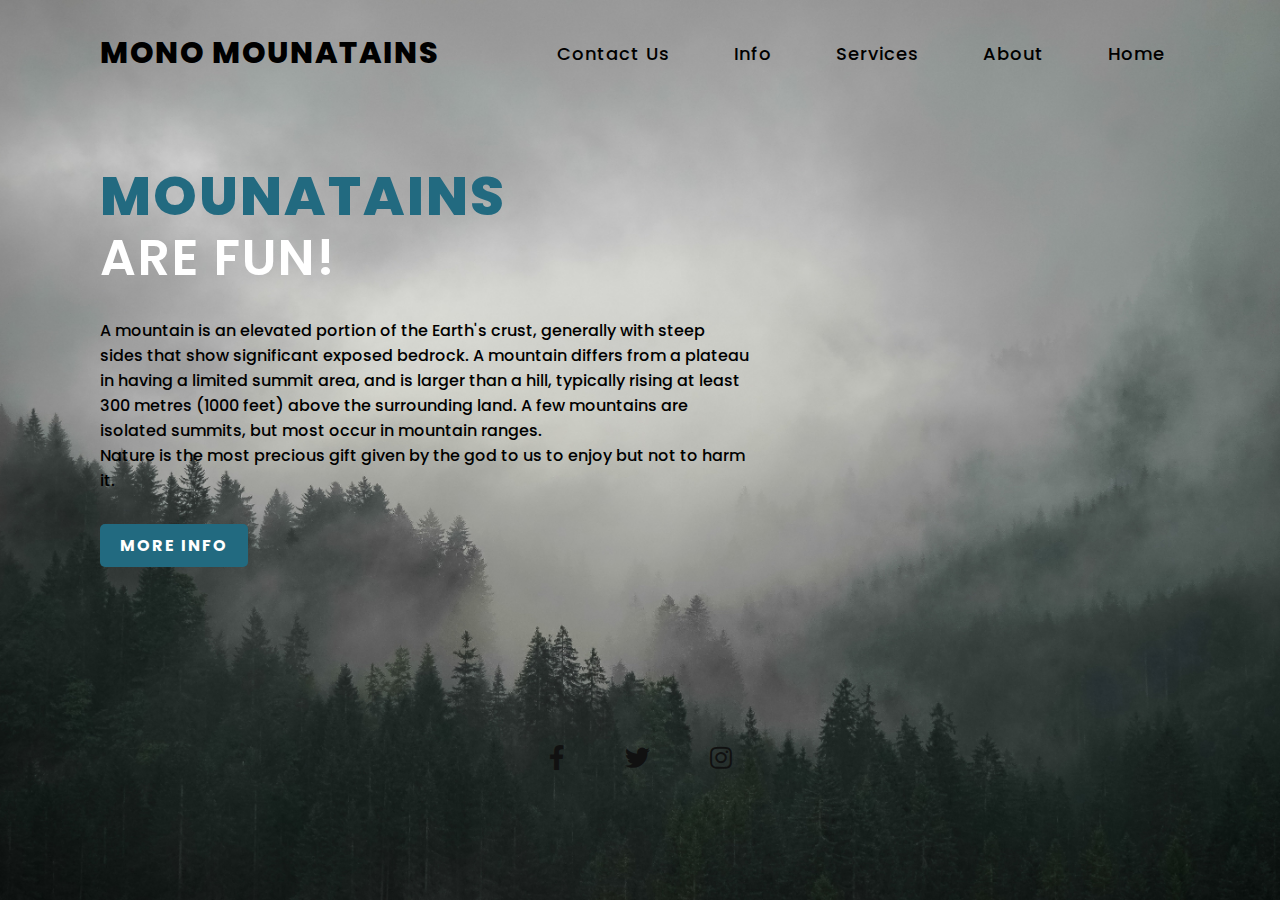
<file: Level 1 Task 1 Final/index.html>
<!DOCTYPE html>
<html lang="en" dir="ltr">
  <head>
    <meta charset="utf-8">
    <meta name="viewport" content="width=device-width, initial-scale=1.0">
    <title>Landing Page</title>
    <link rel="stylesheet" href="landingpage.css">
    <link rel="stylesheet" href="https://cdnjs.cloudflare.com/ajax/libs/font-awesome/5.14.0/css/all.min.css">
  </head>
  <body>

    <section>
      <input type="checkbox" id="check">
      <header>
        </div>
        <h2><a href="#" class="logo">MONO Mounatains</a></h2>
        <div class="navigation">
          <a href="#">Contact Us</a>
          <a href="#">Info</a>
          <a href="#">Services</a>
          <a href="#">About</a>
          <a href="#">Home</a>
        </div>
        <label for="check">
        <i class="fas fa-bars menu-btn"></i>
        <i class="fas fa-times close-btn"></i>
        </label>
      </header>
      <div class="content">
        <div class="info">
          <h2>Mounatains <br><span>Are Fun!</span></h2>
          <p>A mountain is an elevated portion of the Earth's crust, generally with steep sides that show significant exposed bedrock. A mountain differs from a plateau in having a limited summit area, and is larger than a hill, typically rising at least 300 metres (1000 feet) above the surrounding land. A few mountains are isolated summits, but most occur in mountain ranges.<br>Nature is the most precious gift given by the god to us to enjoy but not to harm it.</p>
          <a href="#" class="info-btn">More info</a>
        </div>
      </div>
      <div class="media-icons">
        <a href="#"><i class="fab fa-facebook-f"></i></a>
        <a href="#"><i class="fab fa-twitter"></i></a>
        <a href="#"><i class="fab fa-instagram"></i></a>
      </div>
    </section>

  </body>
</html>
</file>
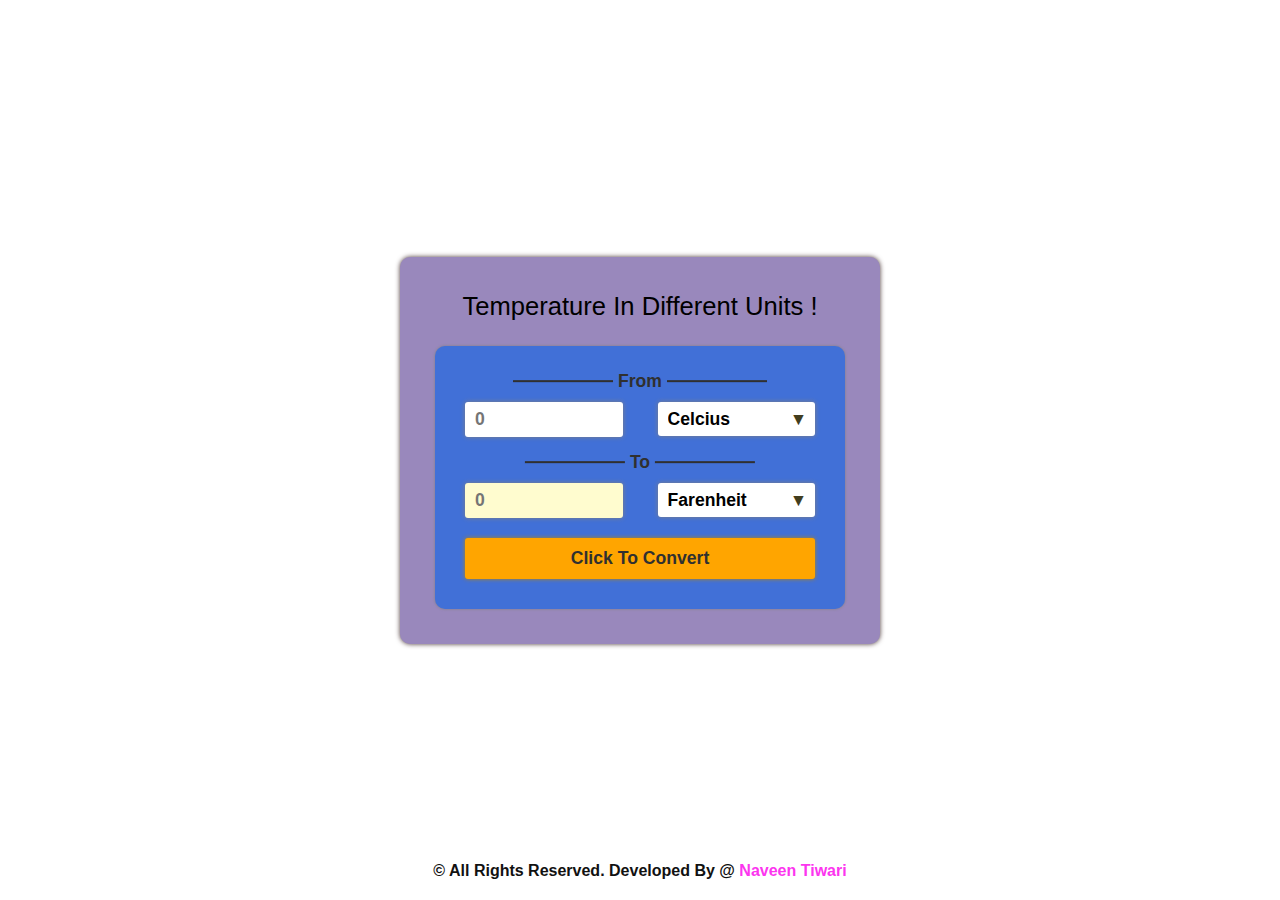
<file: Level 1 Task 3 Final/index.html>
<!DOCTYPE html>
<html lang="en">
  <head>
    <meta charset="UTF-8" />
    <meta http-equiv="X-UA-Compatible" content="IE=edge" />
    <meta name="viewport" content="width=device-width, initial-scale=1.0" />
    <meta name="theme-color" content="blue" />
    <meta name="author" content="Naveen-Tiwari" />
    <title>Temperature converter</title>
    <!-- custom stylesheet link -->
    <link rel="stylesheet" href="./style.css" />
  </head>
  <body>
    <div id="content-container">
      <h2 id="container-heading">Temperature In Different Units !</h2>
      <!-- calculation container -->
      <div id="calculations-container">
        <!-- Input division -->
        <div class="content-division">
          <div class="division-heading">From</div>
          <div class="inputs-container">
            <!-- input box -->
            <input
              type="number"
              class="input-field inputs"
              name="input"
              id="input-box"
              placeholder="0"
              required
            />
            <!-- input dropdown -->
            <div class="dropdown-container">
              <select class="dropdown inputs" id="input-dropdown">
                <option value="Celcius" selected>Celcius</option>
                <option value="Farenheit">Farenheit</option>
                <option value="Kelvin">Kelvin</option>
              </select>
            </div>
          </div>
        </div>
        <!-- Result division -->
        <div class="content-division">
          <div class="division-heading">To</div>
          <div class="inputs-container">
            <!-- result box -->
            <input
              type="text"
              class="input-field inputs"
              name="result"
              id="result-box"
              placeholder="0"
              disabled
            />
            <!-- result dropdown -->
            <div class="dropdown-container">
              <select class="dropdown inputs" id="result-dropdown">
                <option value="Farenheit" selected>Farenheit</option>
                <option value="Celcius">Celcius</option>
                <option value="Kelvin">Kelvin</option>
              </select>
            </div>
          </div>
        </div>
        <!-- button -->
        <button id="convert-btn" class="inputs" onclick="converter()">
          Click To Convert
        </button>
      </div>
    </div>
    <!-- footer -->
    <footer>
      &#169; All Rights Reserved. Developed By @
      <a href="https://www.linkedin.com/in/naveen-t-a68618124/" target="_blank">
        Naveen Tiwari
      </a>
    </footer>
    <!-- custom javascript link -->
    <script src="./script.js"></script>
  </body>
</html>
</file>
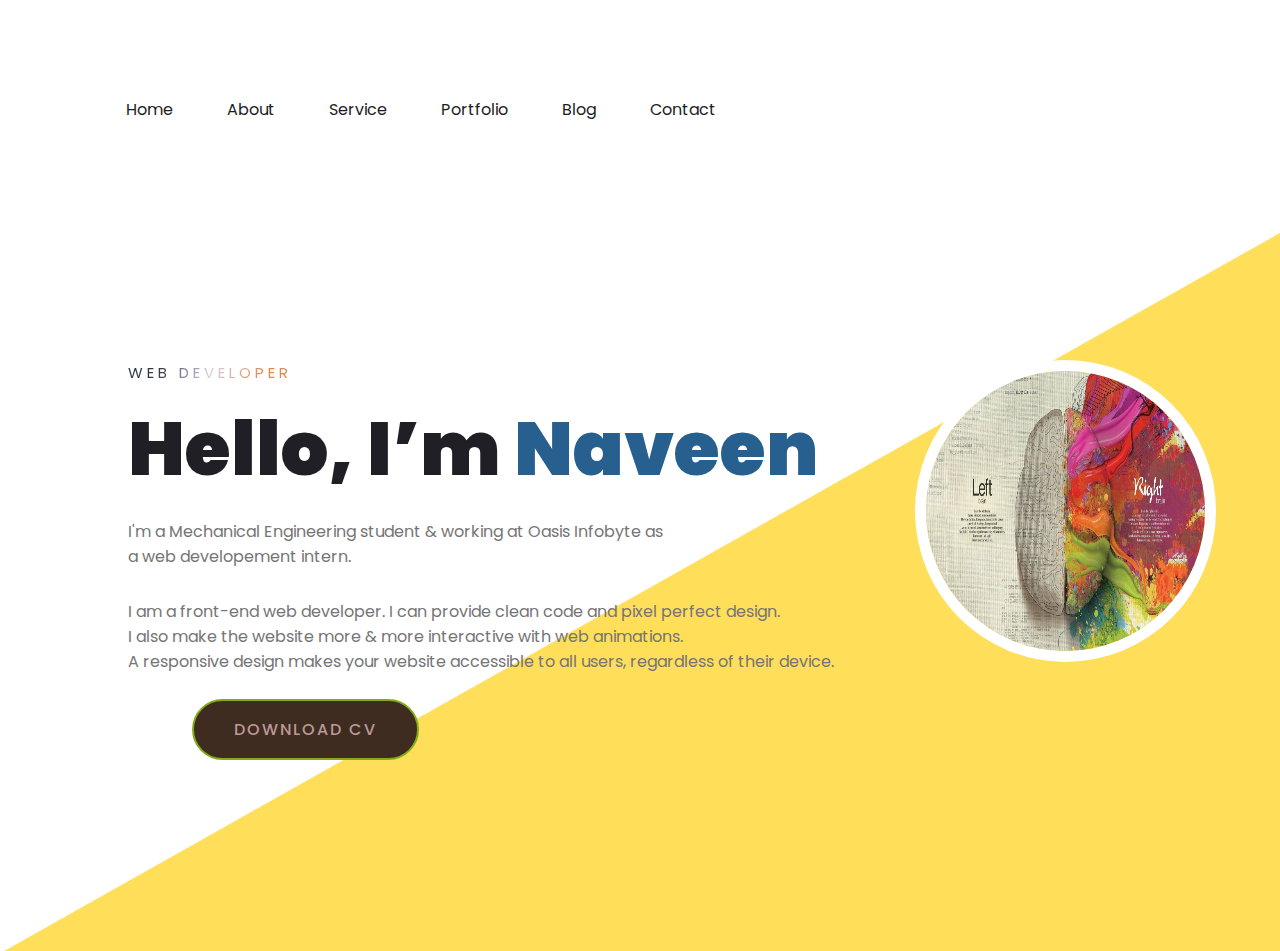
<file: Level 1 Task 2 Final/portfolio.html>
<!DOCTYPE html>
<html lang="en">

<head>
    <meta charset="UTF-8">
    <title>Portfolio</title>
    
    <link rel="stylesheet" href="styles.css">
</head>

<body>
    <div class="navbar">
        <nav>
            
            <ul>
                <li><a href="#">Home</a></li>
                <li><a href="#">About</a></li>
                <li><a href="#">Service</a></li>
                <li><a href="#">Portfolio</a></li>
                <li><a href="#">Blog</a></li>
                <li><a href="#">Contact</a></li>
            </ul>
            
        </nav>
    </div>
    <div class="content">
        <img src="wallpaperflare.com_wallpaper.jpg"
        class="logo">
            <span class="title">Web Developer </span>
            <h1>Hello, I’m <span>Naveen</span></h1>
            <p>I'm a Mechanical Engineering student & working at Oasis Infobyte as a web developement intern. </p>
            <p1>
                I am a front-end web developer. I can provide clean code and pixel perfect design.
                <br>I also make the website more & more interactive with web animations.
                <br>A responsive design makes your website accessible to all users, regardless of their device.
            </p1>

            <pre>

                <a href="#" class="btn">Download CV</a>

            </pre>
            
        </div>
            
        
    
</body>

</html>
</file>
<file: Level 1 Task 1 Final/landingpage.css>
@import url('https://fonts.googleapis.com/css2?family=Poppins:wght@300;400;500;600;700;800;900&display=swap');

*{
    margin: 0;
    padding: 0;
    box-sizing: border-box;
    font-family: "Poppins", sans-serif;
}

section{
    position: relative;
    width: 100%;
    min-height: 100vh;
    display: flex;
    flex-direction: column;
    justify-content: flex-start;
    background: url(forest-6524635.jpg);
    background-size: cover;
    background-position: center;
}

header{
    position: relative;
    top: 0;
    width: 100%;
    padding: 30px 100px;
    display: flex;
    justify-content: space-between;
    align-items: center;
  }
  
  label{
    display: none;
  }
  
  header .logo{
    position: relative;
    color: #000;
    font-size: 30px;
    text-decoration: none;
    text-transform: uppercase;
    font-weight: 800;
    letter-spacing: 1px;
  }
  
  header .navigation a{
    color: #000;
    font-size: 18px;
    text-decoration: none;
    font-weight: 500;
    letter-spacing: 1px;
    padding: 2px 15px;
    border-radius: 20px;
    transition: 0.3s;
    transition-property: background;
  }
  
  header .navigation a:not(:last-child){
    margin-right: 30px;
  }
  
  header .navigation a:hover{
    background: #fff;
  }
  
  .content{
    max-width: 650px;
    margin: 60px 100px;
  }
  
  .content .info h2{
    color: #226A80;
    font-size: 55px;
    text-transform: uppercase;
    font-weight: 800;
    letter-spacing: 2px;
    line-height: 60px;
    margin-bottom: 30px;
  }
  
  .content .info h2 span{
    color: #fff;
    font-size: 50px;
    font-weight: 600;
  }
  
  .content .info p{
    font-size: 16px;
    font-weight: 500;
    margin-bottom: 40px;
  }
  
  .content .info-btn{
    color: #fff;
    background: #226A80;
    text-decoration: none;
    text-transform: uppercase;
    font-weight: 700;
    letter-spacing: 2px;
    padding: 10px 20px;
    border-radius: 5px;
    transition: 0.3s;
    transition-property: background;
  }
  
  .content .info-btn:hover{
    background: #0C4F60;
  }
  
  .media-icons{
    display: flex;
    justify-content: center;
    align-items: center;
    margin: auto;
  }
  
  .media-icons a{
    position: relative;
    color: #111;
    font-size: 25px;
    transition: 0.3s;
    transition-property: transform;
  }
  
  .media-icons a:not(:last-child){
    margin-right: 60px;
  }
  
  .media-icons a:hover{
    transform: scale(1.5);
  }
  
  #check{
    z-index: 3;
    display: none;
  }
  
  /* Responsive CSS */
  
  @media (max-width: 960px){
    header .navigation{
      display: none;
    }
  
    label{
      display: block;
      font-size: 25px;
      cursor: pointer;
      transition: 0.3s;
      transition-property: color;
    }
  
    label:hover{
      color: #fff;
    }
  
    label .close-btn{
      display: none;
    }
  
    #check:checked ~ header .navigation{
      z-index: 2;
      position: fixed;
      top: 0;
      bottom: 0;
      left: 0;
      right: 0;
      background: rgba(114, 223, 255, 0.9);
      display: flex;
      flex-direction: column;
      justify-content: center;
      align-items: center;
    }
  
    #check:checked ~  header .navigation a{
      font-weight: 700;
      margin-right: 0;
      margin-bottom: 50px;
      letter-spacing: 2px;
    }
  
    #check:checked ~ header label .close-btn{
      z-index: 2;
      position: fixed;
      display: block;
    }
  
    #check:checked ~ header label .menu-btn{
      display: none;
    }
  
    label .menu-btn{
      position: absolute;
    }
  
    header .logo{
      position: absolute;
      bottom: -6px;
    }
  
    .content .info h2{
      font-size: 45px;
      line-height: 50px;
    }
  
    .content .info h2 span{
      font-size: 40px;
      font-weight: 600;
    }
  
    .content .info p{
      font-size: 14px;
    }
  }
  
  @media (max-width: 560px){
    .content .info h2{
      font-size: 35px;
      line-height: 40px;
    }
  
    .content .info h2 span{
      font-size: 30px;
      font-weight: 600;
    }
  
    .content .info p{
      font-size: 14px;
    }
  }
</file>
<file: Level 1 Task 2 Final/styles.css>
@import url('https://fonts.googleapis.com/css2?family=Poppins:wght@400;500;600;700&display=swap');

* {
    margin: 0;
    padding: 0;
    box-sizing: border-box;
    font-family: 'Poppins', sans-serif;
}

a {
    text-decoration: none;
}

.navbar {
    position: absolute;
    top: 51px;
    width: 100%;
    height: 100vh;
    background: url(bkg.png);
    background-size: cover;

}

nav {
    display: flex;
    align-items: center;
    justify-content: space-between;
    padding: 31px 101px;

}

.logo {
    height: 302px;
    width: 301px;
    float: right;
    border: 11px solid white;
    border-radius: 50%;
}

nav ul li {
    list-style: none;
    display: inline-block;
    padding: 15px 25px;
}

nav ul li a {
    color: #1d1d24;
    position: relative;
    padding: 5px 0;
}

nav ul li a:hover {
    color: rgb(87, 158, 245);
}

nav ul li a:after {
    content: "";
    position: absolute;
    left: 0;
    width: 0;
    height: 3px;
    background: rgb(73, 240, 61);
    transition: .3s;
    bottom: 0;
}

nav ul li a:hover:after {
    width: 100%;
}

.btn {
    color: rgb(188, 153, 153);
    font-size: 16px;
    text-transform: uppercase;
    letter-spacing: 2px;
    padding: 16px 40px;
    border-radius: 500px;
    display: inline-block;
    font-weight: 500;
    transition: all .4s ease-in-out;
    background-size: 152% 100%;
    background: #3e2c20;
    border: 2px solid rgb(131, 173, 24);
}

.btn:hover {
    background: transparent;
    border-color: #6f4b33;
    color: rgb(110, 74, 173);
}

.content {
    position: absolute;
    top: 40%;
    left: 10%;
    width: 85%;

}

.content .title {
    color: #afafce;
    font-size: 15px;
    text-transform: uppercase;
    letter-spacing: 4px;
    display: inline-block;
    margin-bottom: 20px;
    background: linear-gradient(120deg, #313a41 20.69%, #d4cee7 50.19%, #e3894e 79.69%);
    -webkit-background-clip: text;
    -webkit-text-fill-color: transparent;
}

.content h1 {
    color: #1f1f25;
    font-size: 75px;
    font-weight: 900;
    line-height: 90px;
    text-transform: inherit;
    width: 70%;
}

.content h1 span {
    color: #27608f;
}

.content p {
    width: 50%;
    color: #757575;
    margin-top: 25px;
    margin-bottom: 30px;
}

.content p1 {
    width: 60%;
    color: #757575;
    margin-top: 25px;
    margin-bottom: 30px;

}
</file>
<file: Level 1 Task 3 Final/style.css>
/* Temperature converter css */

*{
  /* to reset default browser css properties */
  margin: 0;
  padding: 0;
  box-sizing: border-box;
  font-family: 'Arial Narrow Bold', sans-serif;
}

:root{
  --largeHeading: 1.3rem;
  --smallHeading: 0.9rem;
  --lightColor: rgb(48, 48, 48);
  --darkColor: rgb(17, 17, 17);
}

html{
  scroll-behavior: smooth;
}

body{
  width: 100%;
  height: 100vh;
  display: flex;
  justify-content: center;
  flex-direction: column;
  /* background: linear-gradient(45deg, rgb(33, 49, 45), rgb(108, 92, 233),rgb(69, 9, 29)); */
}

/* main content */
#content-container{
  position: relative;
  width: 290px;
  margin: 0px auto;
  padding: 25px;
  border-radius: 10px;
  background-color: rgb(153, 136, 188);
  box-shadow: 0px 0px 5px rgb(74, 55, 55);
}

/* Heading */
#container-heading{
  margin: 0px auto 20px auto;
  text-align: center;
  font-size: var(--largeHeading);
  font-weight: 540;
}

/* calculations-container */
#calculations-container{
  display: flex;
  flex-direction: column;
  align-items: center;
  gap: 10px;
  border-radius: 10px;
  padding: 15px 25px;
  color: var(--darkColor);
  font-size: var(--smallHeading);
  background-color: rgb(65, 112, 215);
  box-shadow: 0px 0px 3px grey;
}

/* content division */
.content-division{
  width: 100%;
}

/* sub heading */
.division-heading{
  display: inline-block;
  position: relative;
  left: 50%;
  transform: translateX(-50%);
  font-size: var(--smallHeading);
  font-weight: 550;
  color: var(--lightColor);
  padding: 0px 5px;
  margin: 5px 0px 10px 0px;
}

.division-heading::before{
  position: absolute;
  top: 50%;
  left: 100%;
  transform: translateY(-50%);
  content: "";
  width: 70px;
  height: 1px;
  background-color: var(--lightColor);
}

.division-heading::after{
  position: absolute;
  top: 50%;
  right: 100%;
  transform: translateY(-50%);
  content: "";
  width: 70px;
  height: 1px;
  background-color: var(--lightColor);
}

/* inputs container */
.inputs-container{
  display: grid;
  grid-template-columns: 100%;
  row-gap: 10px;
}

/* input elements (input boxes, dropdowns, button) */
.inputs{
  width: 100%;
  border: none;
  outline: none;
  border-radius: 3px;
  font-size: var(--smallHeading);
}

/* input fields and select dropdowns */
.input-field , .dropdown {
  padding: 5px 10px;
  font-family: 'Segoe UI', sans-serif;
  background-color: white;
  box-shadow: 0px 0px 5px grey;
}

.dropdown, #convert-btn, footer a{
  cursor: pointer;
}

/* dropdown container */
.dropdown-container{
  position: relative;
}

.dropdown-container::after{
  position: absolute;
  right: 5%;
  top: 50%;
  transform: translateY(-50%);
  font-size: var(--smallHeading);
  color: rgb(66, 61, 30);
  content: "\25bc";
  pointer-events: none;
}

/* dropdown */
.dropdown{
  appearance: none;
}

/* clickable input field */
#input-box{
  transition: 0.2s;
  box-shadow: 0px 0px 5px grey, inset 0px 0px 0px gold;
}

#input-box:focus{
  box-shadow: 0px 0px 5px grey, inset 0px -4px 1px gold;
}

/* disabled input field */
#result-box{
  background-color: rgb(255, 252, 207);
}

/* button */
#convert-btn{
  margin: 10px 0px;
  padding: 10px;
  color: var(--lightColor);
  background-color: orange;
  box-shadow: 0px 0px 4px darkgoldenrod;
}

#convert-btn:hover{
  background-color: gold;
}

#convert-btn:active{
  background-color: orange;
}

/* footer section */
footer{
  position: absolute;
  width: 100%;
  bottom: 5px;
  font-size: 14px;
  font-weight: 550;
  color: var(--darkColor);
  text-align: center;
  padding: 15px 0px;
}

/* footer link */
footer a{
  text-decoration: none;
  color: rgb(252, 53, 239);
}

footer a:hover{
  color: rgb(217, 255, 0);
}


/* For large mobile devices */
@media(min-width: 481px){

  #content-container{
    width: 360px;
    padding: 25px 30px;
  }

  #calculations-container{
    padding: 20px 30px;
  }

  .input-field , .dropdown {
    padding: 7px 10px;
}
}

/* For tablet devices */
@media(min-width: 768px){

  :root{
    --largeHeading: 1.6rem;
    --smallHeading: 1.1rem;
  }

  #content-container{
    width: 480px;
    padding: 35px;
  }

  #container-heading{
    margin: 0px auto 25px auto;
  }

  #calculation-container{
    padding: 15px 40px;
  }

  .division-heading::before{
    width: 100px;
    height: 1.7px;
  }
  
  .division-heading::after{
    width: 100px;
    height: 1.7px;
  }
  

  .inputs-container{
    display: grid;
    grid-template-columns: 45% 45%;
    justify-content: space-between;
  }

  .inputs{
    font-weight: 550;
  }

  footer{
    font-size: 16px;
  }
 }
</file>
